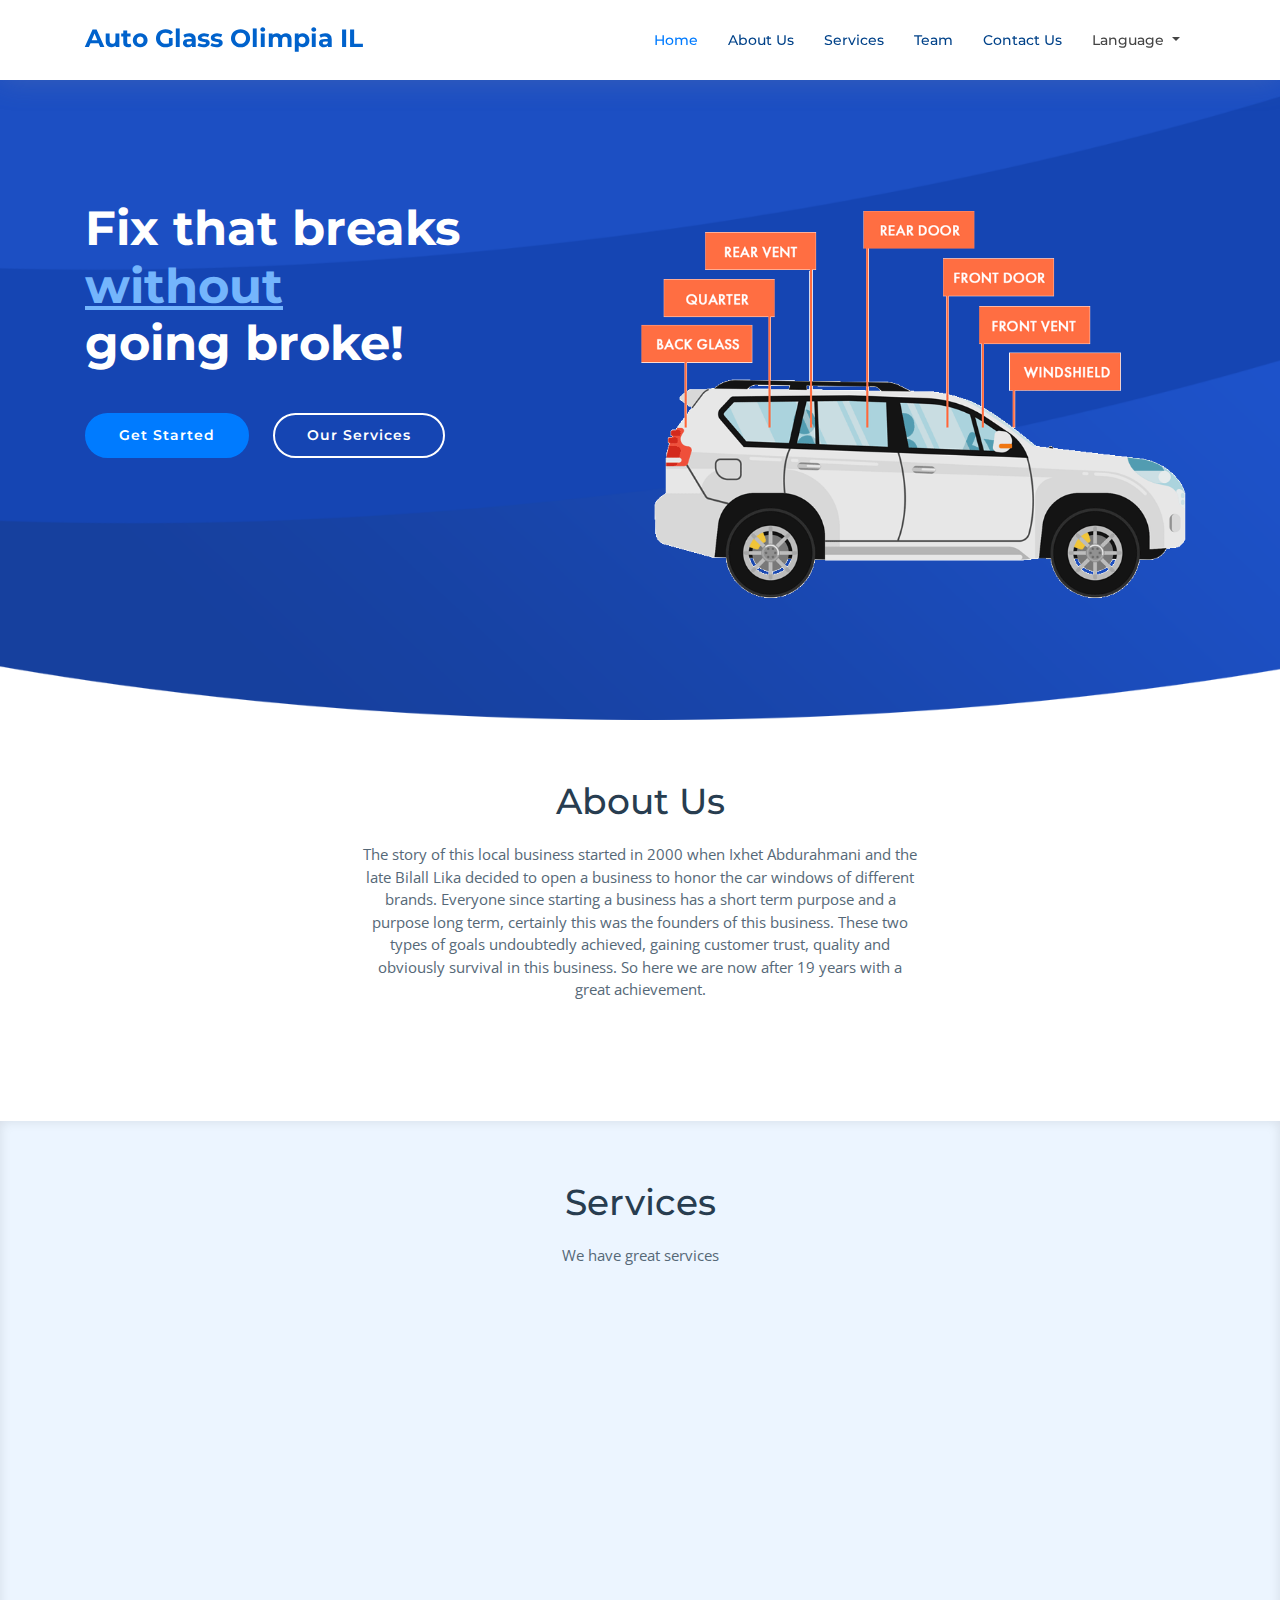
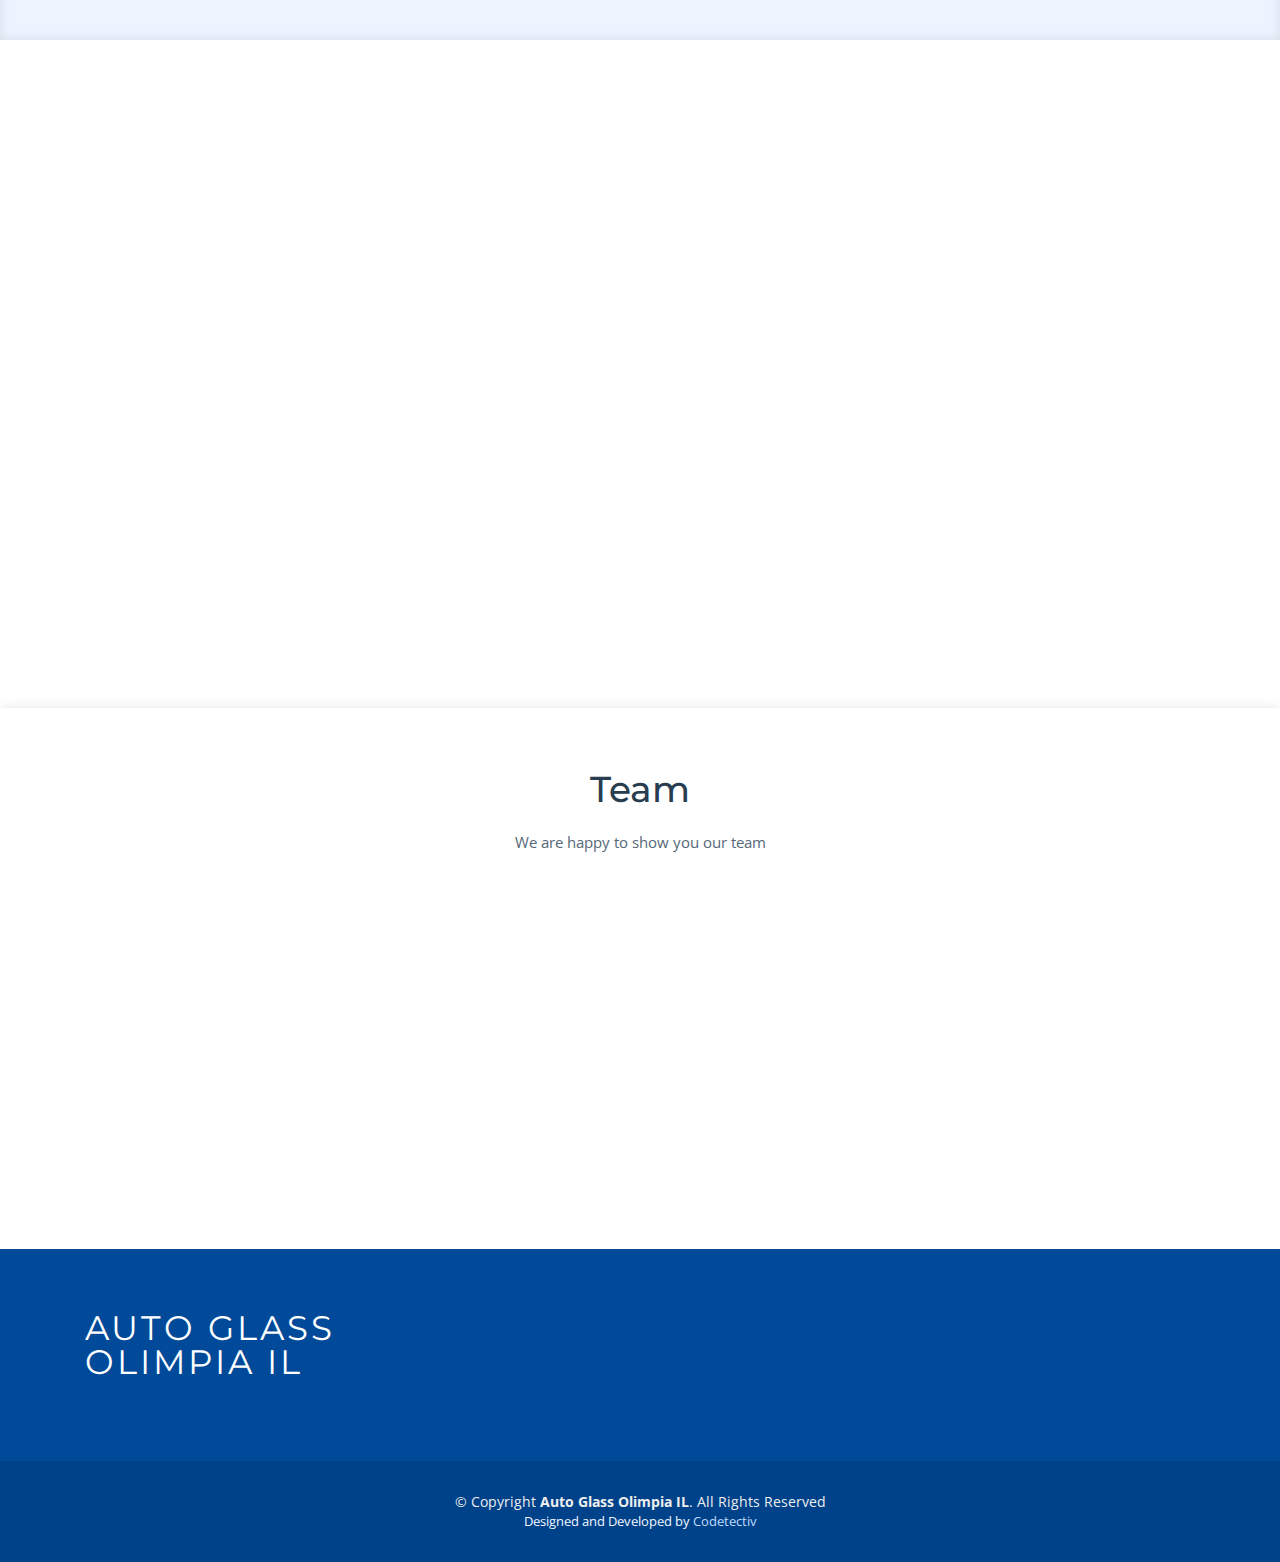
<file: index.html>
<!DOCTYPE html>
<html lang="en">
<head>
  <meta charset="utf-8">
  <title>Autoglass Olimpia IL</title>
  <meta content="width=device-width, initial-scale=1.0" name="viewport">
  <meta content="" name="keywords">
  <meta content="" name="description">

  <!-- Favicons -->
  <link href="img/favicon.png" rel="icon">
  <link href="img/apple-touch-icon.png" rel="apple-touch-icon">

  <!-- Google Fonts -->
  <link href="https://fonts.googleapis.com/css?family=Open+Sans:300,300i,400,400i,700,700i|Montserrat:300,400,500,700" rel="stylesheet">

  <!-- Bootstrap CSS File -->
  <link href="lib/bootstrap/css/bootstrap.min.css" rel="stylesheet">

  <!-- Libraries CSS Files -->
  <link href="lib/font-awesome/css/font-awesome.min.css" rel="stylesheet">
  <link href="lib/animate/animate.min.css" rel="stylesheet">
  <link href="lib/ionicons/css/ionicons.min.css" rel="stylesheet">
  <link href="lib/owlcarousel/assets/owl.carousel.min.css" rel="stylesheet">
  <link href="lib/lightbox/css/lightbox.min.css" rel="stylesheet">

  <!-- Main Stylesheet File -->
  <link href="css/style.css" rel="stylesheet">
</head>

<body>

  <!--==========================
  Header
  ============================-->
  <header id="header" class="fixed-top">
    
    <div class="container">

      <div class="logo float-left">
        <!-- Uncomment below if you prefer to use an image logo -->
        <!-- <h1 class="text-light"><a href="#header"><span>NewBiz</span></a></h1> -->
        <a href="#intro" class="scrollto"><span class="pagetitle"><strong>Auto Glass Olimpia IL</strong></span></a>
      </div>

      <nav class="main-nav float-right d-none d-lg-block">
        <ul>
          <li class="active"><a href="#intro">Home</a></li>
          <li><a href="#about">About Us</a></li>
          <li><a href="#services">Services</a></li>
          <li><a href="#team">Team</a></li>
          <li><a href="https://www.facebook.com/AutoGlassOlimpiaIL/">Contact Us</a></li>
          <li>
              <div class="dropdown show">
                  <a class=" dropdown-toggle"  role="button" id="dropdownMenuLink" data-toggle="dropdown" aria-haspopup="true" aria-expanded="false">
                    Language
                  </a>
                
                  <div class="dropdown-menu" aria-labelledby="dropdownMenuLink">
                    <a class="dropdown-item" href="index"><img src="img/lang-flags/en.png">English</a>
                    <a class="dropdown-item" href="al"><img src="img/lang-flags/al.png">Albanian</a>
                  </div>
                </div>
          </li>
        </ul>
      </nav><!-- .main-nav -->
      
    </div>
  </header><!-- #header -->

  <!--==========================
    Intro Section
  ============================-->
  <section id="intro" class="clearfix">
    <div class="container">

      <div class="intro-img">
        <img src="img/right.png" alt="" class="img-fluid">
      </div>

      <div class="intro-info">
        <h2>Fix that breaks<br><span>without</span><br>going broke!</h2>
        <div>
          <a href="#about" class="btn-get-started scrollto">Get Started</a>
          <a href="#services" class="btn-services scrollto">Our Services</a>
        </div>
      </div>

    </div>
  </section><!-- #intro -->

  <main id="main">

    <!--==========================
      About Us Section
    ============================-->
    <section id="about">
      <div class="container">

        <header class="section-header">
          <h3>About Us</h3>
          <p>The story of this local business started in 2000 when Ixhet Abdurahmani and the late Bilall Lika decided to open a business to honor the car windows of different brands. Everyone since starting a business has a short term purpose and a purpose long term, certainly this was the founders of this business. These two types of goals undoubtedly achieved, gaining customer trust, quality and obviously survival in this business. So here we are now after 19 years with a great achievement.</p>
        </header>
      </div>
    </section><!-- #about -->

    <!--==========================
      Services Section
    ============================-->
    <section id="services" class="section-bg">
      <div class="container">

        <header class="section-header">
          <h3>Services</h3>
          <p>We have great services</p>
        </header>

        <div class="row">

          <div class="col-md-6 col-lg-5 offset-lg-1 wow bounceInUp" data-wow-duration="1.4s">
            <div class="box">
              <div class="icon"><i class="ion-ios-star" style="color: #ff689b;"></i></div>
              <h4 class="title"><a href="">Glazing</a></h4>
            </div>
          </div>
          <div class="col-md-6 col-lg-5 wow bounceInUp" data-wow-duration="1.4s">
            <div class="box">
              <div class="icon"><i class="ion-ios-star" style="color: #e9bf06;"></i></div>
              <h4 class="title"><a href="">Selling and Glazing</a></h4>
            </div>
          </div>

          <div class="col-md-6 col-lg-5 offset-lg-1 wow bounceInUp" data-wow-delay="0.1s" data-wow-duration="1.4s">
            <div class="box">
              <div class="icon"><i class="ion-ios-star" style="color: #3fcdc7;"></i></div>
              <h4 class="title"><a href="">Selling and sticking of side mirrors</a></h4>
            </div>
          </div>

          <div class="col-md-6 col-lg-5 wow bounceInUp" data-wow-duration="1.4s">
              <div class="box">
                <div class="icon"><i class="ion-ios-star" style="color: #f53a3a;"></i></div>
                <h4 class="title"><a href="">Embedding the mirror inside</a></h4>
              </div>
            </div>
          
          

        </div>

      </div>
    </section><!-- #services -->

    <!--==========================
      Why Us Section
    ============================-->
    <section id="why-us" class="wow fadeIn">
      <div class="container">
        <header class="section-header">
          <h3>Why choose us?</h3>
          <p>You will choose us. Do you know why? because of prices and experience.</p>
        </header>

        <div class="row row-eq-height justify-content-center">

          <div class="col-lg-4 mb-4">
            <div class="card wow bounceInUp">
                <i class="fa fa-car"></i>
              <div class="card-body">
                <h5 class="card-title">Car</h5>
                <a href="#" class="readmore">&euro;30 / Montage of New Glass</a><br>
                <a href="#" class="readmore">&euro;40 / Montage of Old Glass</a>
              </div>
            </div>
          </div>

          <div class="col-lg-4 mb-4">
            <div class="card wow bounceInUp">
                <i class="fa fa-truck"></i>
              <div class="card-body">
                <h5 class="card-title">Van</h5>
                <a href="#" class="readmore">&euro;40 /Montage of New Glass</a><br>
                <a href="#" class="readmore">&euro;50 / Montage of Old Glass</a>
              </div>
            </div>
          </div>

          <div class="col-lg-4 mb-4">
            <div class="card wow bounceInUp">
                <i class="fa fa-truck"></i>
              <div class="card-body">
                <h5 class="card-title">Truck</h5>
                <a href="#" class="readmore">&euro;100/Montage of Glass</a>
              </div>
            </div>
          </div>

        </div>

        <div class="row counters">

          <div class="col-lg-3 col-6 text-center">
            <span data-toggle="counter-up">20</span>
            <p>Years of experience</p>
          </div>

          <div class="col-lg-3 col-6 text-center">
            <span data-toggle="counter-up">3</span>
            <p>Employees</p>
          </div>

          <div class="col-lg-3 col-6 text-center">
            <span data-toggle="counter-up">1000</span>
            <p>Shattered glasses</p>
          </div>

          <div class="col-lg-3 col-6 text-center">
            <span data-toggle="counter-up">900</span>
            <p>Happy Customers</p>
          </div>
  
        </div>

      </div>
    </section>

    <!--==========================
      Portfolio Section filterat(filter app=cars  card=van web=truck)
    ============================-->
    <script src="https://apps.elfsight.com/p/platform.js" defer></script>
<div class="elfsight-app-e3367317-133f-4a10-a5ed-32e3785d47e5"></div>
  

    <!--==========================
      Team Section
    ============================-->
    <section id="team">
      <div class="container">
        <div class="section-header">
          <h3>Team</h3>
          <p>We are happy to show you our team</p>
        </div>

        <div class="row">

          <div class="col-lg-3  wow fadeInUp">
            <div class="member">
              <img src="img/team-1.jpg" class="img-fluid" alt="">
              <div class="member-info">
                <div class="member-info-content">
                  <h4>Ixhet Abduramani</h4>
                  <span>Founder</span>
                </div>
              </div>
            </div>
          </div>

          <div class="col-lg-3 col-md-6 wow fadeInUp" data-wow-delay="0.1s">
            <div class="member">
              <img src="img/team-2.jpg" class="img-fluid" alt="">
              <div class="member-info">
                <div class="member-info-content">
                  <h4>Liridon Abduramani</h4>
                  <span>Chief Exclusive Officer & Worker</span>
                </div>
              </div>
            </div>
          </div>

          <div class="col-lg-3 col-md-6 wow fadeInUp" data-wow-delay="0.2s">
            <div class="member">
              <img src="img/team-3.jpg" class="img-fluid" alt="">
              <div class="member-info">
                <div class="member-info-content">
                  <h4>Labinot Abduramani</h4>
                  <span>Manager & Worker</span>
                </div>
              </div>
            </div>
          </div>

        </div>

      </div>
    </section><!-- #team -->

    
   
  </main>

  <!--==========================
    Footer
  ============================-->
  <footer id="footer">
    <div class="footer-top">
      <div class="container">
        <div class="row">

          <div class="col-lg-4 col-md-6 footer-info">
            <h3>Auto Glass Olimpia IL</h3>
          </div>

        </div>
      </div>
    </div>

    <div class="container">
      <div class="copyright">
        &copy; Copyright <strong>Auto Glass Olimpia IL</strong>. All Rights Reserved
      </div>
      <div class="credits">
        <!--
          All the links in the footer should remain intact.
          You can delete the links only if you purchased the pro version.
          Licensing information: https://bootstrapmade.com/license/
          Purchase the pro version with working PHP/AJAX contact form: https://bootstrapmade.com/buy/?theme=NewBiz
        -->
        Designed and Developed by <a href="http://codetectiv.com">Codetectiv</a>
      </div>
    </div>
  </footer><!-- #footer -->

  <a href="#" class="back-to-top"><i class="fa fa-chevron-up"></i></a>
  <!-- Uncomment below i you want to use a preloader -->
  <!-- <div id="preloader"></div> -->

  <!-- JavaScript Libraries -->
  <script src="lib/jquery/jquery.min.js"></script>
  <script src="lib/jquery/jquery-migrate.min.js"></script>
  <script src="lib/bootstrap/js/bootstrap.bundle.min.js"></script>
  <script src="lib/easing/easing.min.js"></script>
  <script src="lib/mobile-nav/mobile-nav.js"></script>
  <script src="lib/wow/wow.min.js"></script>
  <script src="lib/waypoints/waypoints.min.js"></script>
  <script src="lib/counterup/counterup.min.js"></script>
  <script src="lib/owlcarousel/owl.carousel.min.js"></script>
  <script src="lib/isotope/isotope.pkgd.min.js"></script>
  <script src="lib/lightbox/js/lightbox.min.js"></script>
  <!-- Contact Form JavaScript File -->
  <script src="contactform/contactform.js"></script>

  <!-- Template Main Javascript File -->
  <script src="js/main.js"></script>

</body>
</html>
</file>
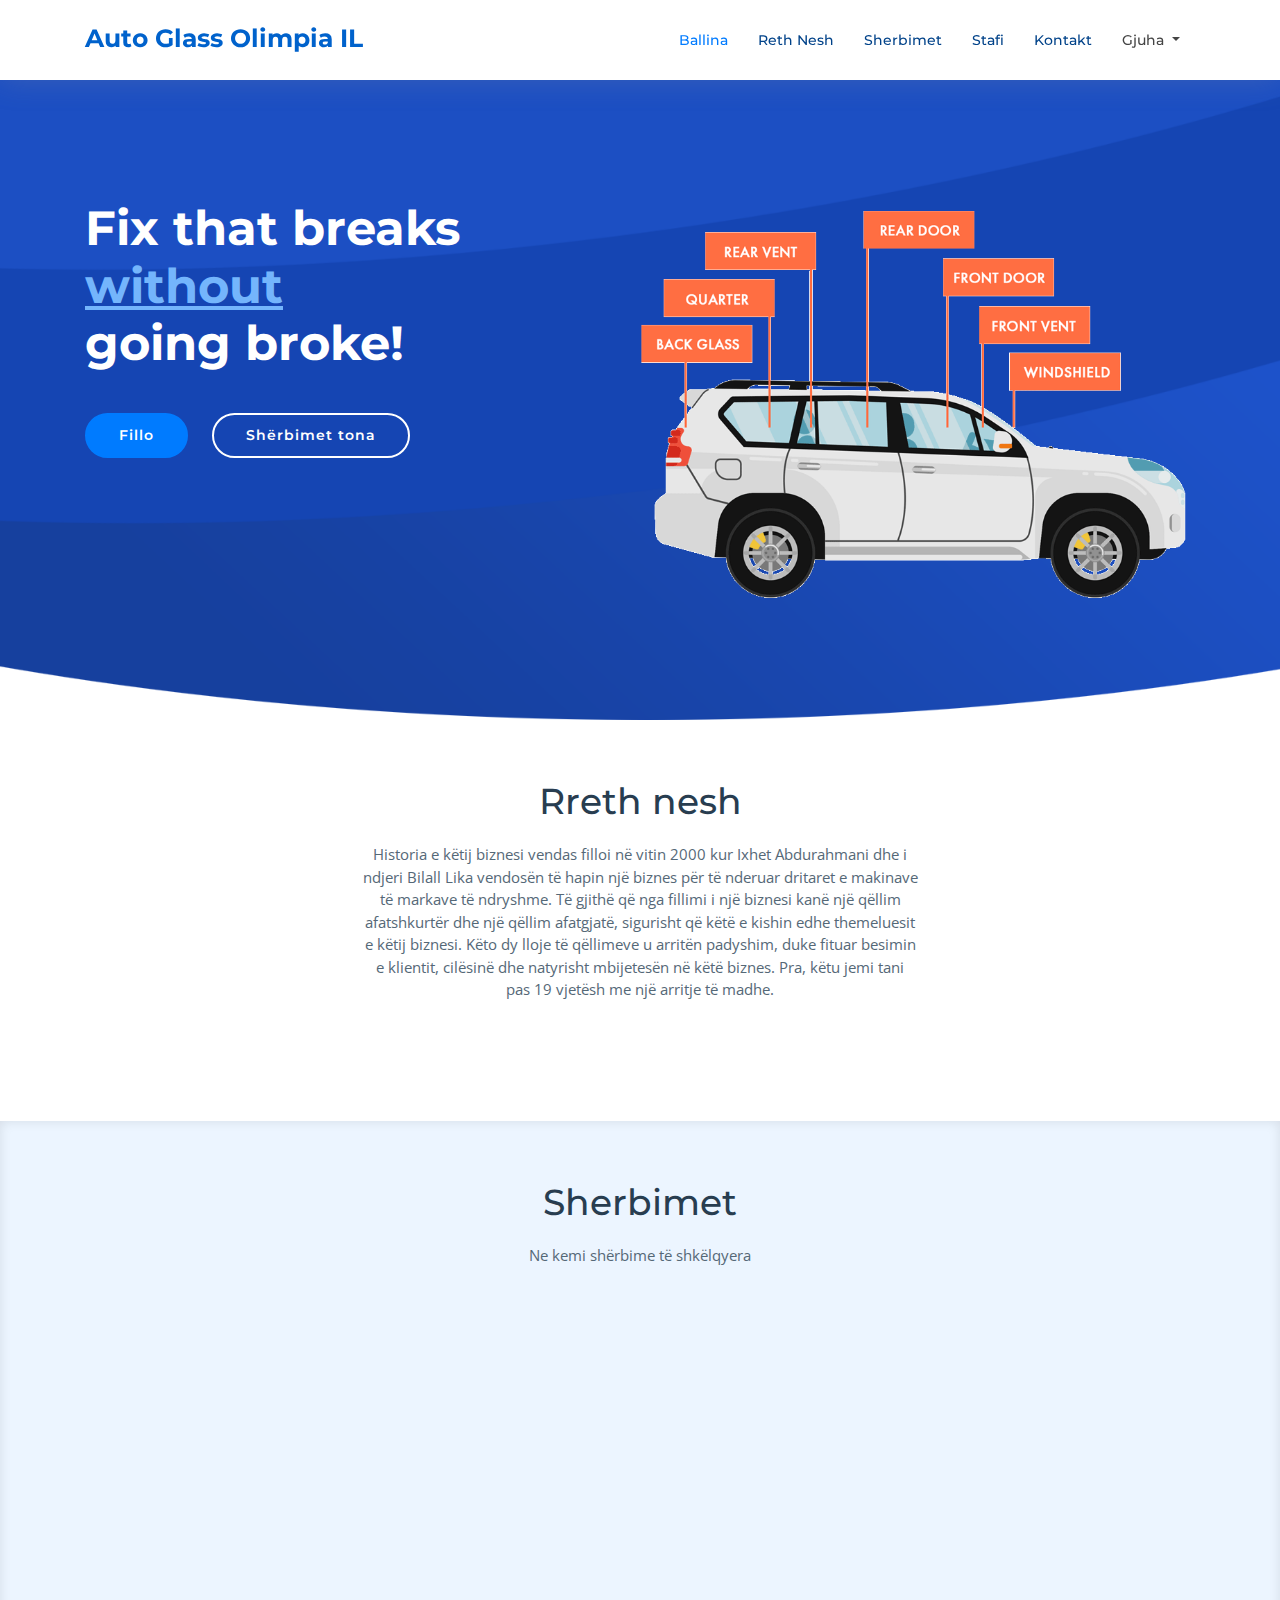
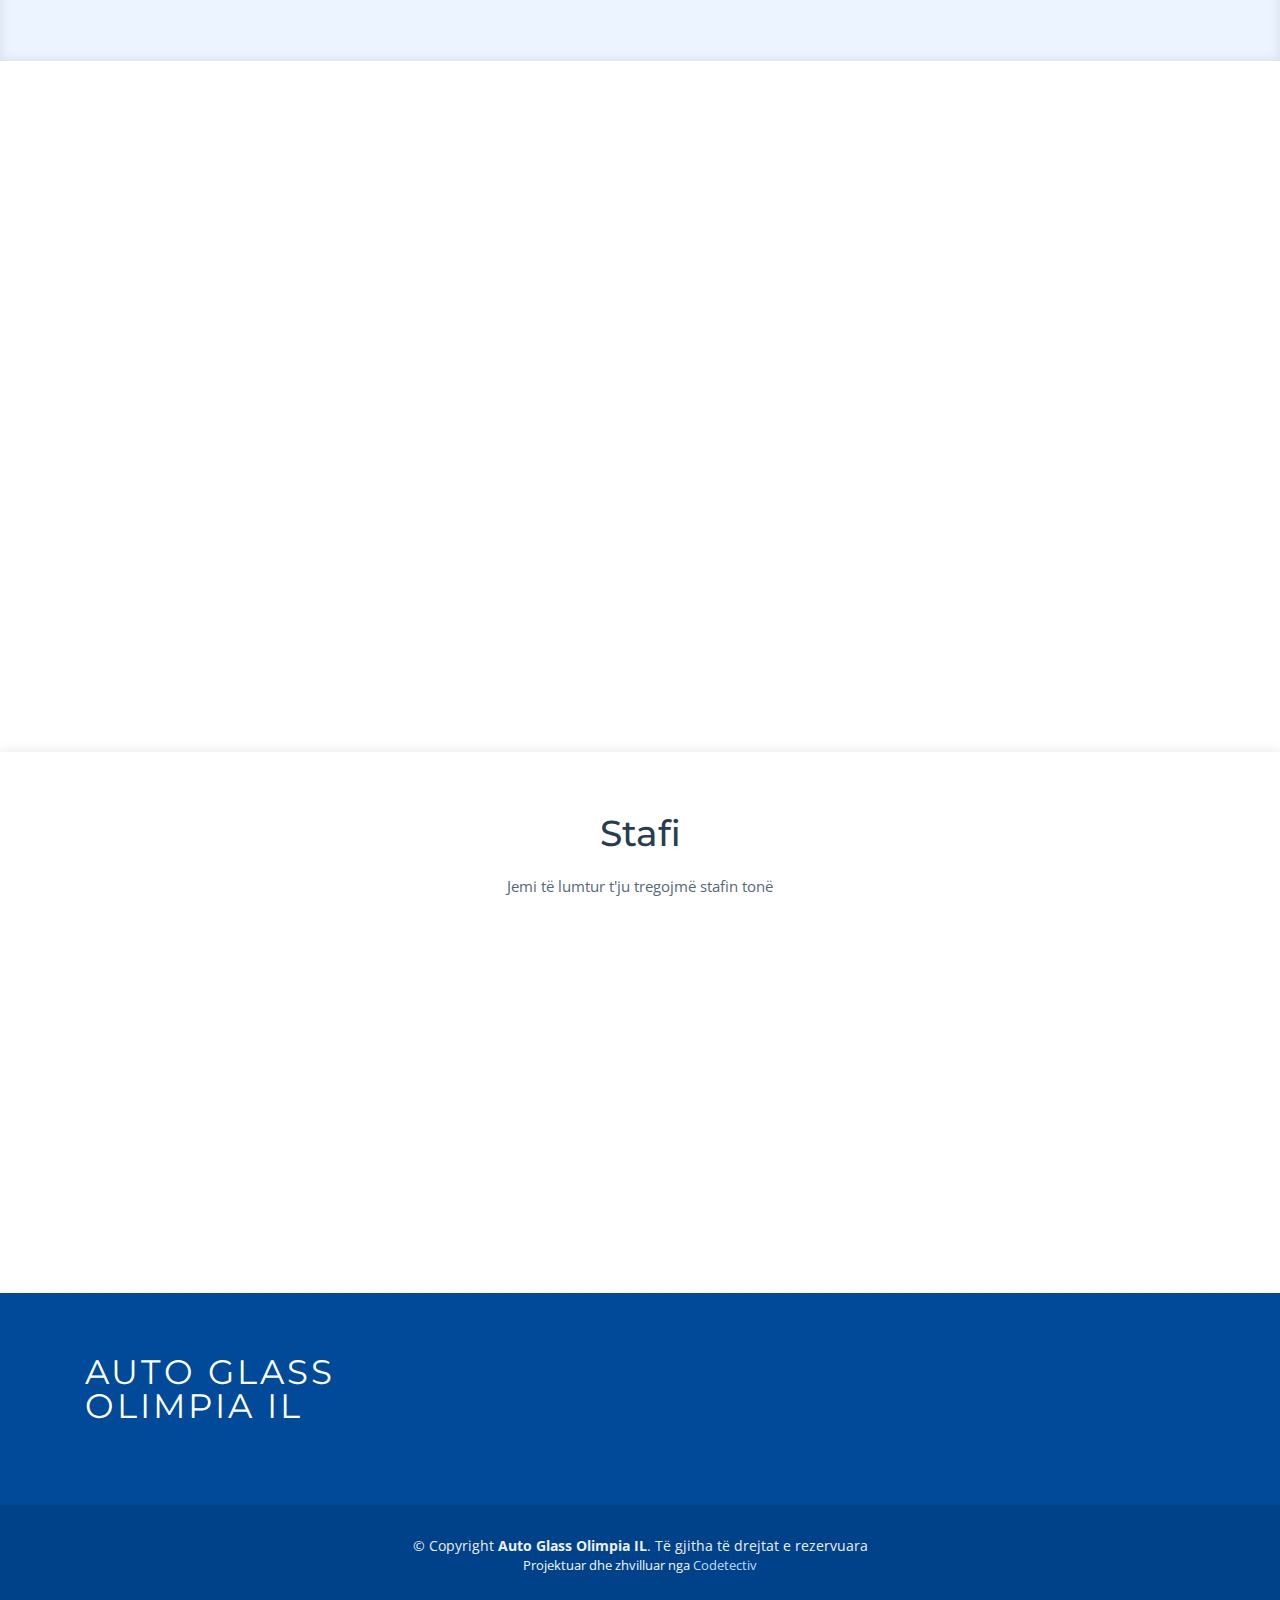
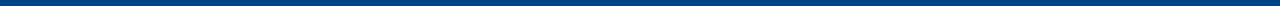
<file: al.html>
<!DOCTYPE html>
<html lang="en">
<head>
  <meta charset="utf-8">
  <title>Autoglass Olimpia IL</title>
  <meta content="width=device-width, initial-scale=1.0" name="viewport">
  <meta content="" name="keywords">
  <meta content="" name="description">

  <!-- Favicons -->
  <link href="img/favicon.png" rel="icon">
  <link href="img/apple-touch-icon.png" rel="apple-touch-icon">

  <!-- Google Fonts -->
  <link href="https://fonts.googleapis.com/css?family=Open+Sans:300,300i,400,400i,700,700i|Montserrat:300,400,500,700" rel="stylesheet">

  <!-- Bootstrap CSS File -->
  <link href="lib/bootstrap/css/bootstrap.min.css" rel="stylesheet">

  <!-- Libraries CSS Files -->
  <link href="lib/font-awesome/css/font-awesome.min.css" rel="stylesheet">
  <link href="lib/animate/animate.min.css" rel="stylesheet">
  <link href="lib/ionicons/css/ionicons.min.css" rel="stylesheet">
  <link href="lib/owlcarousel/assets/owl.carousel.min.css" rel="stylesheet">
  <link href="lib/lightbox/css/lightbox.min.css" rel="stylesheet">

  <!-- Main Stylesheet File -->
  <link href="css/style.css" rel="stylesheet">
</head>

<body>

  <!--==========================
  Header
  ============================-->
  <header id="header" class="fixed-top">
    
    <div class="container">

      <div class="logo float-left">
        <!-- Uncomment below if you prefer to use an image logo -->
        <!-- <h1 class="text-light"><a href="#header"><span>NewBiz</span></a></h1> -->
        <a href="#intro" class="scrollto"><span class="pagetitle"><strong>Auto Glass Olimpia IL</strong></span></a>
      </div>

      <nav class="main-nav float-right d-none d-lg-block">
        <ul>
          <li class="active"><a href="#intro">Ballina</a></li>
          <li><a href="#about">Reth Nesh</a></li>
          <li><a href="#services">Sherbimet</a></li>
          <li><a href="#team">Stafi</a></li>
          <li><a href="https://www.facebook.com/AutoGlassOlimpiaIL/">Kontakt</a></li>
          <li>
              <div class="dropdown show">
                  <a class=" dropdown-toggle"  role="button" id="dropdownMenuLink" data-toggle="dropdown" aria-haspopup="true" aria-expanded="false">
                    Gjuha
                  </a>
                
                  <div class="dropdown-menu" aria-labelledby="dropdownMenuLink">
                    <a class="dropdown-item" href="index"><img src="img/lang-flags/en.png">Anglisht</a>
                    <a class="dropdown-item" href="al"><img src="img/lang-flags/al.png">Shqip</a>
                  </div>
                </div>
          </li>
        </ul>
      </nav><!-- .main-nav -->
      
    </div>
  </header><!-- #header -->

  <!--==========================
    Intro Section
  ============================-->
  <section id="intro" class="clearfix">
    <div class="container">

      <div class="intro-img">
        <img src="img/right.png" alt="" class="img-fluid">
      </div>

      <div class="intro-info">
        <h2>Fix that breaks<br><span>without</span><br>going broke!</h2>
        <div>
          <a href="#about" class="btn-get-started scrollto">Fillo</a>
          <a href="#services" class="btn-services scrollto">Shërbimet tona</a>
        </div>
      </div>

    </div>
  </section><!-- #intro -->

  <main id="main">

    <!--==========================
      About Us Section
    ============================-->
    <section id="about">
      <div class="container">

        <header class="section-header">
          <h3>Rreth nesh</h3>
          <p>Historia e këtij biznesi vendas filloi në vitin 2000 kur Ixhet Abdurahmani dhe i ndjeri Bilall Lika vendosën të hapin një biznes për të nderuar dritaret e makinave të markave të ndryshme. Të gjithë që nga fillimi i një biznesi kanë një qëllim afatshkurtër dhe një qëllim afatgjatë, sigurisht që këtë e kishin edhe themeluesit e këtij biznesi. Këto dy lloje të qëllimeve u arritën padyshim, duke fituar besimin e klientit, cilësinë dhe natyrisht mbijetesën në këtë biznes. Pra, këtu jemi tani pas 19 vjetësh me një arritje të madhe.</p>
        </header>
      </div>
    </section><!-- #about -->

    <!--==========================
      Services Section
    ============================-->
    <section id="services" class="section-bg">
      <div class="container">

        <header class="section-header">
          <h3>Sherbimet</h3>
          <p>Ne kemi shërbime të shkëlqyera</p>
        </header>

        <div class="row">

          <div class="col-md-6 col-lg-5 offset-lg-1 wow bounceInUp" data-wow-duration="1.4s">
            <div class="box">
              <div class="icon"><i class="ion-ios-star" style="color: #ff689b;"></i></div>
              <h4 class="title"><a href="">Montimi i xhamave</a></h4>
            </div>
          </div>
          <div class="col-md-6 col-lg-5 wow bounceInUp" data-wow-duration="1.4s">
            <div class="box">
              <div class="icon"><i class="ion-ios-star" style="color: #e9bf06;"></i></div>
              <h4 class="title"><a href="">Shitja dhe montimi i xhamave</a></h4>
            </div>
          </div>

          <div class="col-md-6 col-lg-5 offset-lg-1 wow bounceInUp" data-wow-delay="0.1s" data-wow-duration="1.4s">
            <div class="box">
              <div class="icon"><i class="ion-ios-star" style="color: #3fcdc7;"></i></div>
              <h4 class="title"><a href="">Shitja dhe ngjitja e pasqyrave anesore</a></h4>
            </div>
          </div>

          <div class="col-md-6 col-lg-5 wow bounceInUp" data-wow-duration="1.4s">
              <div class="box">
                <div class="icon"><i class="ion-ios-star" style="color: #f53a3a;"></i></div>
                <h4 class="title"><a href="">Ngjitja e pasqyres brenda</a></h4>
              </div>
            </div>
          
          

        </div>

      </div>
    </section><!-- #services -->

    <!--==========================
      Why Us Section
    ============================-->
    <section id="why-us" class="wow fadeIn">
      <div class="container">
        <header class="section-header">
          <h3>Pse na zgjodhet ne?</h3>
          <p>Ju do te na zgjidhni neve.A e dini pse? per shkak te cmimeve qe i posedojme dhe pervojes tone.</p>
        </header>

        <div class="row row-eq-height justify-content-center">

          <div class="col-lg-4 mb-4">
            <div class="card wow bounceInUp">
                <i class="fa fa-car"></i>
              <div class="card-body">
                <h5 class="card-title">Vetura</h5>
                <a href="#" class="readmore">&euro;30 / Montimi i xhamit te ri</a><br>
                <a href="#" class="readmore">&euro;40 / Montimi i xhamit te vjeter</a>
              </div>
            </div>
          </div>

          <div class="col-lg-4 mb-4">
            <div class="card wow bounceInUp">
                <i class="fa fa-truck"></i>
              <div class="card-body">
                <h5 class="card-title">Kombi</h5>
                <a href="#" class="readmore">&euro;40 /Montimi i xhamit te ri</a><br>
                <a href="#" class="readmore">&euro;50 / Montimi i xhamit te vjeter</a>
              </div>
            </div>
          </div>

          <div class="col-lg-4 mb-4">
            <div class="card wow bounceInUp">
                <i class="fa fa-truck"></i>
              <div class="card-body">
                <h5 class="card-title">Kamion</h5>
                <a href="#" class="readmore">&euro;100/Montimi i Xhamit</a>
              </div>
            </div>
          </div>

        </div>

        <div class="row counters">

          <div class="col-lg-3 col-6 text-center">
            <span data-toggle="counter-up">20</span>
            <p>Vite eksperience</p>
          </div>

          <div class="col-lg-3 col-6 text-center">
            <span data-toggle="counter-up">3</span>
            <p>Te punsuar</p>
          </div>

          <div class="col-lg-3 col-6 text-center">
            <span data-toggle="counter-up">1000</span>
            <p>Xhama te ndruar</p>
          </div>

          <div class="col-lg-3 col-6 text-center">
            <span data-toggle="counter-up">900</span>
            <p>Klient te kenaqur</p>
          </div>
  
        </div>

      </div>
    </section>

    <!--==========================
      Portfolio Section filterat(filter app=cars  card=van web=truck)
    ============================-->
    <script src="https://apps.elfsight.com/p/platform.js" defer></script>
    <div class="elfsight-app-e3367317-133f-4a10-a5ed-32e3785d47e5"></div>

    <!--==========================
      Team Section
    ============================-->
    <section id="team">
      <div class="container">
        <div class="section-header">
          <h3>Stafi</h3>
          <p>Jemi të lumtur t'ju tregojmë stafin tonë</p>
        </div>

        <div class="row">

          <div class="col-lg-3  wow fadeInUp">
            <div class="member">
              <img src="img/team-1.jpg" class="img-fluid" alt="">
              <div class="member-info">
                <div class="member-info-content">
                  <h4>Ixhet Abduramani</h4>
                  <span>Themelues</span>
                </div>
              </div>
            </div>
          </div>

          <div class="col-lg-3 col-md-6 wow fadeInUp" data-wow-delay="0.1s">
            <div class="member">
              <img src="img/team-2.jpg" class="img-fluid" alt="">
              <div class="member-info">
                <div class="member-info-content">
                  <h4>Liridon Abduramani</h4>
                  <span>Shefi Zyrtar Ekskluziv dhe Punëtor</span>
                </div>
              </div>
            </div>
          </div>

          <div class="col-lg-3 col-md-6 wow fadeInUp" data-wow-delay="0.2s">
            <div class="member">
              <img src="img/team-3.jpg" class="img-fluid" alt="">
              <div class="member-info">
                <div class="member-info-content">
                  <h4>Labinot Abduramani</h4>
                  <span>Menaxher dhe Punëtor</span>
                </div>
              </div>
            </div>
          </div>

        </div>

      </div>
    </section><!-- #team -->

    
   
  </main>

  <!--==========================
    Footer
  ============================-->
  <footer id="footer">
    <div class="footer-top">
      <div class="container">
        <div class="row">

          <div class="col-lg-4 col-md-6 footer-info">
            <h3>Auto Glass Olimpia IL</h3>
          </div>

        </div>
      </div>
    </div>

    <div class="container">
      <div class="copyright">
        &copy; Copyright <strong>Auto Glass Olimpia IL</strong>. Të gjitha të drejtat e rezervuara
      </div>
      <div class="credits">
        <!--
          All the links in the footer should remain intact.
          You can delete the links only if you purchased the pro version.
          Licensing information: https://bootstrapmade.com/license/
          Purchase the pro version with working PHP/AJAX contact form: https://bootstrapmade.com/buy/?theme=NewBiz
        -->
        Projektuar dhe zhvilluar nga <a href="http://codetectiv.com">Codetectiv</a>
      </div>
    </div>
  </footer><!-- #footer -->

  <a href="#" class="back-to-top"><i class="fa fa-chevron-up"></i></a>
  <!-- Uncomment below i you want to use a preloader -->
  <!-- <div id="preloader"></div> -->

  <!-- JavaScript Libraries -->
  <script src="lib/jquery/jquery.min.js"></script>
  <script src="lib/jquery/jquery-migrate.min.js"></script>
  <script src="lib/bootstrap/js/bootstrap.bundle.min.js"></script>
  <script src="lib/easing/easing.min.js"></script>
  <script src="lib/mobile-nav/mobile-nav.js"></script>
  <script src="lib/wow/wow.min.js"></script>
  <script src="lib/waypoints/waypoints.min.js"></script>
  <script src="lib/counterup/counterup.min.js"></script>
  <script src="lib/owlcarousel/owl.carousel.min.js"></script>
  <script src="lib/isotope/isotope.pkgd.min.js"></script>
  <script src="lib/lightbox/js/lightbox.min.js"></script>
  <!-- Contact Form JavaScript File -->
  <script src="contactform/contactform.js"></script>

  <!-- Template Main Javascript File -->
  <script src="js/main.js"></script>

</body>
</html>
</file>
<file: css/style.css>
/*
  Theme Name: NewBiz
  Theme URL: https://bootstrapmade.com/newbiz-bootstrap-business-template/
  Author: BootstrapMade.com
  License: https://bootstrapmade.com/license/
*/

/*--------------------------------------------------------------
# General
--------------------------------------------------------------*/

body {
  background: #fff;
  color: #444;
  font-family: "Open Sans", sans-serif;
}

a {
  color: #007bff;
  transition: 0.5s;
}

a:hover,
a:active,
a:focus {
  color: #0b6bd3;
  outline: none;
  text-decoration: none;
}

p {
  padding: 0;
  margin: 0 0 30px 0;
}
.pagetitle{
  font-family: 'Montserrat';
  font-size: 25px;
  color: #0062cc;
}

h1,
h2,
h3,
h4,
h5,
h6 {
  font-family: "Montserrat", sans-serif;
  font-weight: 400;
  margin: 0 0 20px 0;
  padding: 0;
}

/* Back to top button */

.back-to-top {
  position: fixed;
  display: none;
  background: #007bff;
  color: #fff;
  width: 44px;
  height: 44px;
  text-align: center;
  line-height: 1;
  font-size: 16px;
  border-radius: 50%;
  right: 15px;
  bottom: 15px;
  transition: background 0.5s;
  z-index: 11;
}

.back-to-top i {
  padding-top: 12px;
  color: #fff;
}

/* Prelaoder */

#preloader {
  position: fixed;
  top: 0;
  left: 0;
  right: 0;
  bottom: 0;
  z-index: 9999;
  overflow: hidden;
  background: #fff;
}

#preloader:before {
  content: "";
  position: fixed;
  top: calc(50% - 30px);
  left: calc(50% - 30px);
  border: 6px solid #f2f2f2;
  border-top: 6px solid #007bff;
  border-radius: 50%;
  width: 60px;
  height: 60px;
  -webkit-animation: animate-preloader 1s linear infinite;
  animation: animate-preloader 1s linear infinite;
}

@-webkit-keyframes animate-preloader {
  0% {
    -webkit-transform: rotate(0deg);
    transform: rotate(0deg);
  }

  100% {
    -webkit-transform: rotate(360deg);
    transform: rotate(360deg);
  }
}

@keyframes animate-preloader {
  0% {
    -webkit-transform: rotate(0deg);
    transform: rotate(0deg);
  }

  100% {
    -webkit-transform: rotate(360deg);
    transform: rotate(360deg);
  }
}

/*--------------------------------------------------------------
# Header
--------------------------------------------------------------*/

#header {
  height: 80px;
  transition: all 0.5s;
  z-index: 997;
  transition: all 0.5s;
  padding: 20px 0;
  background: #fff;
  box-shadow: 0px 0px 30px rgba(127, 137, 161, 0.3);
}

#header.header-scrolled,
#header.header-pages {
  height: 60px;
  padding: 10px 0;
}

#header .logo h1 {
  font-size: 36px;
  margin: 0;
  padding: 0;
  line-height: 1;
  font-weight: 400;
  letter-spacing: 3px;
  text-transform: uppercase;
}

#header .logo h1 a,
#header .logo h1 a:hover {
  color: #00366f;
  text-decoration: none;
}

#header .logo img {
  padding: 0;
  margin: 7px 0;
  max-height: 26px;
}

.main-pages {
  margin-top: 60px;
}

/*--------------------------------------------------------------
# Intro Section
--------------------------------------------------------------*/

#intro {
  width: 100%;
  position: relative;
  background: url("../img/intro-bg.png") center bottom no-repeat;
  background-size: cover;
  padding: 200px 0 120px 0;
}

#intro .intro-img {
  width: 50%;
  float: right;
}

#intro .intro-info {
  width: 50%;
  float: left;
}

#intro .intro-info h2 {
  color: #fff;
  margin-bottom: 40px;
  font-size: 48px;
  font-weight: 700;
}

#intro .intro-info h2 span {
  color: #74b5fc;
  text-decoration: underline;
}

#intro .intro-info .btn-get-started,
#intro .intro-info .btn-services {
  font-family: "Montserrat", sans-serif;
  font-size: 14px;
  font-weight: 600;
  letter-spacing: 1px;
  display: inline-block;
  padding: 10px 32px;
  border-radius: 50px;
  transition: 0.5s;
  margin: 0 20px 20px 0;
  color: #fff;
}

#intro .intro-info .btn-get-started {
  background: #007bff;
  border: 2px solid #007bff;
  color: #fff;
}

#intro .intro-info .btn-get-started:hover {
  background: none;
  border-color: #fff;
  color: #fff;
}

#intro .intro-info .btn-services {
  border: 2px solid #fff;
}

#intro .intro-info .btn-services:hover {
  background: #007bff;
  border-color: #007bff;
  color: #fff;
}

/*--------------------------------------------------------------
# Navigation Menu
--------------------------------------------------------------*/

/* Desktop Navigation */

.main-nav {
  /* Drop Down */
  /* Deep Drop Down */
}

.main-nav,
.main-nav * {
  margin: 0;
  padding: 0;
  list-style: none;
}

.main-nav > ul > li {
  position: relative;
  white-space: nowrap;
  float: left;
}

.main-nav a {
  display: block;
  position: relative;
  color: #004289;
  padding: 10px 15px;
  transition: 0.3s;
  font-size: 14px;
  font-family: "Montserrat", sans-serif;
  font-weight: 500;
}

.main-nav a:hover,
.main-nav .active > a,
.main-nav li:hover > a {
  color: #007bff;
  text-decoration: none;
}

.main-nav .drop-down ul {
  display: block;
  position: absolute;
  left: 0;
  top: calc(100% + 30px);
  z-index: 99;
  opacity: 0;
  visibility: hidden;
  padding: 10px 0;
  background: #fff;
  box-shadow: 0px 0px 30px rgba(127, 137, 161, 0.25);
  transition: ease all 0.3s;
}

.main-nav .drop-down:hover > ul {
  opacity: 1;
  top: 100%;
  visibility: visible;
}

.main-nav .drop-down li {
  min-width: 180px;
  position: relative;
}

.main-nav .drop-down ul a {
  padding: 10px 20px;
  font-size: 13px;
  color: #004289;
}

.main-nav .drop-down ul a:hover,
.main-nav .drop-down ul .active > a,
.main-nav .drop-down ul li:hover > a {
  color: #007bff;
}

.main-nav .drop-down > a:after {
  content: "\f107";
  font-family: FontAwesome;
  padding-left: 10px;
}

.main-nav .drop-down .drop-down ul {
  top: 0;
  left: calc(100% - 30px);
}

.main-nav .drop-down .drop-down:hover > ul {
  opacity: 1;
  top: 0;
  left: 100%;
}

.main-nav .drop-down .drop-down > a {
  padding-right: 35px;
}

.main-nav .drop-down .drop-down > a:after {
  content: "\f105";
  position: absolute;
  right: 15px;
}

/* Mobile Navigation */

.mobile-nav {
  position: fixed;
  top: 0;
  bottom: 0;
  z-index: 9999;
  overflow-y: auto;
  left: -260px;
  width: 260px;
  padding-top: 18px;
  background: rgba(19, 39, 57, 0.8);
  transition: 0.4s;
}

.mobile-nav * {
  margin: 0;
  padding: 0;
  list-style: none;
}

.mobile-nav a {
  display: block;
  position: relative;
  color: #fff;
  padding: 10px 20px;
  font-weight: 500;
}

.mobile-nav a:hover,
.mobile-nav .active > a,
.mobile-nav li:hover > a {
  color: #74b5fc;
  text-decoration: none;
}

.mobile-nav .drop-down > a:after {
  content: "\f078";
  font-family: FontAwesome;
  padding-left: 10px;
  position: absolute;
  right: 15px;
}

.mobile-nav .active.drop-down > a:after {
  content: "\f077";
}

.mobile-nav .drop-down > a {
  padding-right: 35px;
}

.mobile-nav .drop-down ul {
  display: none;
  overflow: hidden;
}

.mobile-nav .drop-down li {
  padding-left: 20px;
}

.mobile-nav-toggle {
  position: fixed;
  right: 0;
  top: 0;
  z-index: 9998;
  border: 0;
  background: none;
  font-size: 24px;
  transition: all 0.4s;
  outline: none !important;
  line-height: 1;
  cursor: pointer;
  text-align: right;
}

.mobile-nav-toggle i {
  margin: 18px 18px 0 0;
  color: #004289;
}

.mobile-nav-overly {
  width: 100%;
  height: 100%;
  z-index: 9997;
  top: 0;
  left: 0;
  position: fixed;
  background: rgba(19, 39, 57, 0.8);
  overflow: hidden;
  display: none;
}

.mobile-nav-active {
  overflow: hidden;
}

.mobile-nav-active .mobile-nav {
  left: 0;
}

.mobile-nav-active .mobile-nav-toggle i {
  color: #fff;
}

/*--------------------------------------------------------------
# Sections
--------------------------------------------------------------*/

/* Sections Header
--------------------------------*/

.section-header h3 {
  font-size: 36px;
  color: #283d50;
  text-align: center;
  font-weight: 500;
  position: relative;
}

.section-header p {
  text-align: center;
  margin: auto;
  font-size: 15px;
  padding-bottom: 60px;
  color: #556877;
  width: 50%;
}

/* Section with background
--------------------------------*/

.section-bg {
  background: #ecf5ff;
}

/* About Us Section
--------------------------------*/

#about {
  background: #fff;
  padding: 60px 0;
}

#about .about-container .background {
  margin: 20px 0;
}

#about .about-container .content {
  background: #fff;
}

#about .about-container .title {
  color: #333;
  font-weight: 700;
  font-size: 32px;
}

#about .about-container p {
  line-height: 26px;
}

#about .about-container p:last-child {
  margin-bottom: 0;
}

#about .about-container .icon-box {
  background: #fff;
  background-size: cover;
  padding: 0 0 30px 0;
}

#about .about-container .icon-box .icon {
  float: left;
  background: #fff;
  width: 64px;
  height: 64px;
  display: -webkit-box;
  display: -webkit-flex;
  display: -ms-flexbox;
  display: flex;
  -webkit-box-pack: center;
  -webkit-justify-content: center;
  -ms-flex-pack: center;
  justify-content: center;
  -webkit-box-align: center;
  -webkit-align-items: center;
  -ms-flex-align: center;
  align-items: center;
  -webkit-box-orient: vertical;
  -webkit-box-direction: normal;
  -webkit-flex-direction: column;
  -ms-flex-direction: column;
  flex-direction: column;
  text-align: center;
  border-radius: 50%;
  border: 2px solid #007bff;
  transition: all 0.3s ease-in-out;
}

#about .about-container .icon-box .icon i {
  color: #007bff;
  font-size: 24px;
}

#about .about-container .icon-box:hover .icon {
  background: #007bff;
}

#about .about-container .icon-box:hover .icon i {
  color: #fff;
}

#about .about-container .icon-box .title {
  margin-left: 80px;
  font-weight: 600;
  margin-bottom: 5px;
  font-size: 18px;
}

#about .about-container .icon-box .title a {
  color: #283d50;
}

#about .about-container .icon-box .description {
  margin-left: 80px;
  line-height: 24px;
  font-size: 14px;
}

#about .about-extra {
  padding-top: 60px;
}

#about .about-extra h4 {
  font-weight: 600;
  font-size: 24px;
}

/* Services Section
--------------------------------*/

#services {
  padding: 60px 0 40px 0;
  box-shadow: inset 0px 0px 12px 0px rgba(0, 0, 0, 0.1);
}

#services .box {
  padding: 30px;
  position: relative;
  overflow: hidden;
  border-radius: 10px;
  margin: 0 10px 40px 10px;
  background: #fff;
  box-shadow: 0 10px 29px 0 rgba(68, 88, 144, 0.1);
  transition: all 0.3s ease-in-out;
}

#services .box:hover {
  -webkit-transform: translateY(-5px);
  transform: translateY(-5px);
}

#services .icon {
  position: absolute;
  left: -10px;
  top: calc(50% - 32px);
}

#services .icon i {
  font-size: 64px;
  line-height: 1;
  transition: 0.5s;
}

#services .title {
  margin-left: 40px;
  font-weight: 700;
  margin-bottom: 15px;
  font-size: 18px;
}

#services .title a {
  color: #111;
}

#services .box:hover .title a {
  color: #007bff;
}

#services .description {
  font-size: 14px;
  margin-left: 40px;
  line-height: 24px;
  margin-bottom: 0;
}

#why-us {
  padding: 60px 0;
  background: #004a99;
}

#why-us .section-header h3,
#why-us .section-header p {
  color: #fff;
}

#why-us .card {
  background: #00458f;
  border-color: #00458f;
  border-radius: 10px;
  margin: 0 15px;
  padding: 15px 0;
  text-align: center;
  color: #fff;
  transition: 0.3s ease-in-out;
  height: 100%;
}

#why-us .card:hover {
  background: #003b7a;
  border-color: #003b7a;
}

#why-us .card i {
  font-size: 48px;
  padding-top: 15px;
  color: #bfddfe;
}

#why-us .card h5 {
  font-size: 22px;
  font-weight: 600;
}

#why-us .card p {
  font-size: 15px;
  color: #d8eafe;
}

#why-us .card .readmore {
  color: #fff;
  font-weight: 600;
  display: inline-block;
  transition: 0.3s ease-in-out;
  border-bottom: #00458f solid 2px;
}

#why-us .card .readmore:hover {
  border-bottom: #fff solid 2px;
}

#why-us .counters {
  padding-top: 40px;
}

#why-us .counters span {
  font-family: "Montserrat", sans-serif;
  font-weight: bold;
  font-size: 48px;
  display: block;
  color: #fff;
}

#why-us .counters p {
  padding: 0;
  margin: 0 0 20px 0;
  font-family: "Montserrat", sans-serif;
  font-size: 14px;
  color: #cce5ff;
}

/* Portfolio Section
--------------------------------*/

#portfolio {
  padding: 60px 0;
  box-shadow: 0px 0px 12px 0px rgba(0, 0, 0, 0.1);
}

#portfolio #portfolio-flters {
  padding: 0;
  margin: 5px 0 35px 0;
  list-style: none;
  text-align: center;
}

#portfolio #portfolio-flters li {
  cursor: pointer;
  margin: 15px 15px 15px 0;
  display: inline-block;
  padding: 6px 20px;
  font-size: 12px;
  line-height: 20px;
  color: #007bff;
  border-radius: 50px;
  text-transform: uppercase;
  background: #ecf5ff;
  margin-bottom: 5px;
  transition: all 0.3s ease-in-out;
}

#portfolio #portfolio-flters li:hover,
#portfolio #portfolio-flters li.filter-active {
  background: #007bff;
  color: #fff;
}

#portfolio #portfolio-flters li:last-child {
  margin-right: 0;
}

#portfolio .portfolio-item {
  position: relative;
  overflow: hidden;
  margin-bottom: 30px;
}

#portfolio .portfolio-item .portfolio-wrap {
  overflow: hidden;
  position: relative;
  border-radius: 6px;
  margin: 0;
}

#portfolio .portfolio-item .portfolio-wrap:hover img {
  opacity: 0.4;
  transition: 0.3s;
}

#portfolio .portfolio-item .portfolio-wrap .portfolio-info {
  position: absolute;
  top: 0;
  right: 0;
  bottom: 0;
  left: 0;
  display: -webkit-box;
  display: -webkit-flex;
  display: -ms-flexbox;
  display: flex;
  -webkit-box-pack: center;
  -webkit-justify-content: center;
  -ms-flex-pack: center;
  justify-content: center;
  -webkit-box-align: center;
  -webkit-align-items: center;
  -ms-flex-align: center;
  align-items: center;
  -webkit-box-orient: vertical;
  -webkit-box-direction: normal;
  -webkit-flex-direction: column;
  -ms-flex-direction: column;
  flex-direction: column;
  text-align: center;
  opacity: 0;
  transition: 0.2s linear;
}

#portfolio .portfolio-item .portfolio-wrap .portfolio-info h4 {
  font-size: 22px;
  line-height: 1px;
  font-weight: 700;
  margin-bottom: 14px;
  padding-bottom: 0;
}

#portfolio .portfolio-item .portfolio-wrap .portfolio-info h4 a {
  color: #fff;
}

#portfolio .portfolio-item .portfolio-wrap .portfolio-info h4 a:hover {
  color: #007bff;
}

#portfolio .portfolio-item .portfolio-wrap .portfolio-info p {
  padding: 0;
  margin: 0;
  color: #e2effe;
  font-weight: 500;
  font-size: 14px;
  text-transform: uppercase;
}

#portfolio .portfolio-item .portfolio-wrap .portfolio-info .link-preview,
#portfolio .portfolio-item .portfolio-wrap .portfolio-info .link-details {
  display: inline-block;
  line-height: 1;
  text-align: center;
  width: 36px;
  height: 36px;
  background: #007bff;
  border-radius: 50%;
  margin: 10px 4px 0 4px;
}

#portfolio .portfolio-item .portfolio-wrap .portfolio-info .link-preview i,
#portfolio .portfolio-item .portfolio-wrap .portfolio-info .link-details i {
  padding-top: 6px;
  font-size: 22px;
  color: #fff;
}

#portfolio .portfolio-item .portfolio-wrap .portfolio-info .link-preview:hover,
#portfolio .portfolio-item .portfolio-wrap .portfolio-info .link-details:hover {
  background: #3395ff;
}

#portfolio .portfolio-item .portfolio-wrap .portfolio-info .link-preview:hover i,
#portfolio .portfolio-item .portfolio-wrap .portfolio-info .link-details:hover i {
  color: #fff;
}

#portfolio .portfolio-item .portfolio-wrap:hover {
  background: #003166;
}

#portfolio .portfolio-item .portfolio-wrap:hover .portfolio-info {
  opacity: 1;
}

/* Testimonials Section
--------------------------------*/

#testimonials {
  padding: 60px 0;
  box-shadow: inset 0px 0px 12px 0px rgba(0, 0, 0, 0.1);
}

#testimonials .section-header {
  margin-bottom: 40px;
}

#testimonials .testimonial-item .testimonial-img {
  width: 120px;
  border-radius: 50%;
  border: 4px solid #fff;
  float: left;
}

#testimonials .testimonial-item h3 {
  font-size: 20px;
  font-weight: bold;
  margin: 10px 0 5px 0;
  color: #111;
  margin-left: 140px;
}

#testimonials .testimonial-item h4 {
  font-size: 14px;
  color: #999;
  margin: 0 0 15px 0;
  margin-left: 140px;
}

#testimonials .testimonial-item p {
  font-style: italic;
  margin: 0 0 15px 140px;
}

#testimonials .owl-nav,
#testimonials .owl-dots {
  margin-top: 5px;
  text-align: center;
}

#testimonials .owl-dot {
  display: inline-block;
  margin: 0 5px;
  width: 12px;
  height: 12px;
  border-radius: 50%;
  background-color: #ddd;
}

#testimonials .owl-dot.active {
  background-color: #007bff;
}

/* Team Section
--------------------------------*/

#team {
  background: #fff;
  padding: 60px 0;
  box-shadow: 0px 0px 12px 0px rgba(0, 0, 0, 0.1);
}

#team .member {
  text-align: center;
  margin-bottom: 20px;
  position: relative;
  border-radius: 50%;
  overflow: hidden;
}

#team .member .member-info {
  opacity: 0;
  display: -webkit-box;
  display: -webkit-flex;
  display: -ms-flexbox;
  display: flex;
  -webkit-box-pack: center;
  -webkit-justify-content: center;
  -ms-flex-pack: center;
  justify-content: center;
  -webkit-box-align: center;
  -webkit-align-items: center;
  -ms-flex-align: center;
  align-items: center;
  position: absolute;
  bottom: 0;
  top: 0;
  left: 0;
  right: 0;
  transition: 0.2s;
}

#team .member .member-info-content {
  margin-top: 50px;
  transition: margin 0.2s;
}

#team .member:hover .member-info {
  background: rgba(0, 62, 128, 0.7);
  opacity: 1;
  transition: 0.4s;
}

#team .member:hover .member-info-content {
  margin-top: 0;
  transition: margin 0.4s;
}

#team .member h4 {
  font-weight: 700;
  margin-bottom: 2px;
  font-size: 18px;
  color: #fff;
}

#team .member span {
  font-style: italic;
  display: block;
  font-size: 13px;
  color: #fff;
}

#team .member .social {
  margin-top: 15px;
}

#team .member .social a {
  transition: none;
  color: #fff;
}

#team .member .social a:hover {
  color: #007bff;
}

#team .member .social i {
  font-size: 18px;
  margin: 0 2px;
}

/* Clients Section
--------------------------------*/

#clients {
  padding: 60px 0;
  box-shadow: inset 0px 0px 12px 0px rgba(0, 0, 0, 0.1);
}

#clients .clients-wrap {
  border-top: 1px solid #d6eaff;
  border-left: 1px solid #d6eaff;
  margin-bottom: 30px;
}

#clients .client-logo {
  padding: 64px;
  display: -webkit-box;
  display: -webkit-flex;
  display: -ms-flexbox;
  display: flex;
  -webkit-box-pack: center;
  -webkit-justify-content: center;
  -ms-flex-pack: center;
  justify-content: center;
  -webkit-box-align: center;
  -webkit-align-items: center;
  -ms-flex-align: center;
  align-items: center;
  border-right: 1px solid #d6eaff;
  border-bottom: 1px solid #d6eaff;
  overflow: hidden;
  background: #fff;
  height: 160px;
}

#clients .client-logo:hover img {
  -webkit-transform: scale(1.2);
  transform: scale(1.2);
}

#clients img {
  transition: all 0.4s ease-in-out;
}

/* Contact Section
--------------------------------*/

#contact {
  box-shadow: 0px 0px 12px 0px rgba(0, 0, 0, 0.1);
  padding: 60px 0;
  overflow: hidden;
}

#contact .section-header {
  padding-bottom: 30px;
}

#contact .contact-about h3 {
  font-size: 36px;
  margin: 0 0 10px 0;
  padding: 0;
  line-height: 1;
  font-family: "Montserrat", sans-serif;
  font-weight: 300;
  letter-spacing: 3px;
  text-transform: uppercase;
  color: #007bff;
}

#contact .contact-about p {
  font-size: 14px;
  line-height: 24px;
  font-family: "Montserrat", sans-serif;
  color: #888;
}

#contact .social-links {
  padding-bottom: 20px;
}

#contact .social-links a {
  font-size: 18px;
  display: inline-block;
  background: #fff;
  color: #007bff;
  line-height: 1;
  padding: 8px 0;
  margin-right: 4px;
  border-radius: 50%;
  text-align: center;
  width: 36px;
  height: 36px;
  transition: 0.3s;
  border: 1px solid #007bff;
}

#contact .social-links a:hover {
  background: #007bff;
  color: #fff;
}

#contact .info {
  color: #283d50;
}

#contact .info i {
  font-size: 32px;
  color: #007bff;
  float: left;
  line-height: 1;
}

#contact .info p {
  padding: 0 0 10px 36px;
  line-height: 28px;
  font-size: 14px;
}

#contact .form #sendmessage {
  color: #007bff;
  border: 1px solid #007bff;
  display: none;
  text-align: center;
  padding: 15px;
  font-weight: 600;
  margin-bottom: 15px;
}

#contact .form #errormessage {
  color: red;
  display: none;
  border: 1px solid red;
  text-align: center;
  padding: 15px;
  font-weight: 600;
  margin-bottom: 15px;
}

#contact .form #sendmessage.show,
#contact .form #errormessage.show,
#contact .form .show {
  display: block;
}

#contact .form .validation {
  color: red;
  display: none;
  margin: 0 0 20px;
  font-weight: 400;
  font-size: 13px;
}

#contact .form input,
#contact .form textarea {
  border-radius: 0;
  box-shadow: none;
  font-size: 14px;
}

#contact .form button[type="submit"] {
  background: #007bff;
  border: 0;
  border-radius: 20px;
  padding: 8px 30px;
  color: #fff;
  transition: 0.3s;
}

#contact .form button[type="submit"]:hover {
  background: #0067d5;
  cursor: pointer;
}

/*--------------------------------------------------------------
# Footer
--------------------------------------------------------------*/

#footer {
  background: #00428a;
  padding: 0 0 30px 0;
  color: #eee;
  font-size: 14px;
}

#footer .footer-top {
  background: #004a99;
  padding: 60px 0 30px 0;
}

#footer .footer-top .footer-info {
  margin-bottom: 30px;
}

#footer .footer-top .footer-info h3 {
  font-size: 34px;
  margin: 0 0 20px 0;
  padding: 2px 0 2px 0;
  line-height: 1;
  font-family: "Montserrat", sans-serif;
  color: #fff;
  font-weight: 400;
  letter-spacing: 3px;
  text-transform: uppercase;
}

#footer .footer-top .footer-info p {
  font-size: 13px;
  line-height: 24px;
  margin-bottom: 0;
  font-family: "Montserrat", sans-serif;
  color: #ecf5ff;
}

#footer .footer-top .social-links a {
  font-size: 18px;
  display: inline-block;
  background: #007bff;
  color: #fff;
  line-height: 1;
  padding: 8px 0;
  margin-right: 4px;
  border-radius: 50%;
  text-align: center;
  width: 36px;
  height: 36px;
  transition: 0.3s;
}

#footer .footer-top .social-links a:hover {
  background: #0067d5;
  color: #fff;
}

#footer .footer-top h4 {
  font-size: 14px;
  font-weight: bold;
  color: #fff;
  text-transform: uppercase;
  position: relative;
  padding-bottom: 10px;
}

#footer .footer-top .footer-links {
  margin-bottom: 30px;
}

#footer .footer-top .footer-links ul {
  list-style: none;
  padding: 0;
  margin: 0;
}

#footer .footer-top .footer-links ul li {
  padding: 8px 0;
}

#footer .footer-top .footer-links ul li:first-child {
  padding-top: 0;
}

#footer .footer-top .footer-links ul a {
  color: #ecf5ff;
}

#footer .footer-top .footer-links ul a:hover {
  color: #74b5fc;
}

#footer .footer-top .footer-contact {
  margin-bottom: 30px;
}

#footer .footer-top .footer-contact p {
  line-height: 26px;
}

#footer .footer-top .footer-newsletter {
  margin-bottom: 30px;
}

#footer .footer-top .footer-newsletter input[type="email"] {
  border: 0;
  padding: 6px 8px;
  width: 65%;
}

#footer .footer-top .footer-newsletter input[type="submit"] {
  background: #007bff;
  border: 0;
  width: 35%;
  padding: 6px 0;
  text-align: center;
  color: #fff;
  transition: 0.3s;
  cursor: pointer;
}

#footer .footer-top .footer-newsletter input[type="submit"]:hover {
  background: #0062cc;
}

#footer .copyright {
  text-align: center;
  padding-top: 30px;
}

#footer .credits {
  text-align: center;
  font-size: 13px;
  color: #f1f7ff;
}

#footer .credits a {
  color: #bfddfe;
}

#footer .credits a:hover {
  color: #f1f7ff;
}

/*--------------------------------------------------------------
# Responsive Media Queries
--------------------------------------------------------------*/

@media (min-width: 992px) {
  #testimonials .testimonial-item p {
    width: 80%;
  }
}

@media (max-width: 991px) {
  #header {
    height: 60px;
    padding: 10px 0;
  }

  #header .logo h1 {
    font-size: 28px;
    padding: 8px 0;
  }

  #intro {
    padding: 140px 0 60px 0;
  }

  #intro .intro-img {
    width: 80%;
    float: none;
    margin: 0 auto 25px auto;
  }

  #intro .intro-info {
    width: 80%;
    float: none;
    margin: auto;
    text-align: center;
  }

  #why-us .card {
    margin: 0;
  }
}

@media (max-width: 768px) {
  .back-to-top {
    bottom: 15px;
  }
}

@media (max-width: 767px) {
  #intro .intro-info {
    width: 100%;
  }

  #intro .intro-info h2 {
    font-size: 34px;
    margin-bottom: 30px;
  }

  .section-header p {
    width: 100%;
  }

  #testimonials .testimonial-item {
    text-align: center;
  }

  #testimonials .testimonial-item .testimonial-img {
    float: none;
    margin: auto;
  }

  #testimonials .testimonial-item h3,
  #testimonials .testimonial-item h4,
  #testimonials .testimonial-item p {
    margin-left: 0;
  }
}

@media (max-width: 574px) {
  #intro {
    padding: 100px 0 20px 0;
  }
}
</file>
